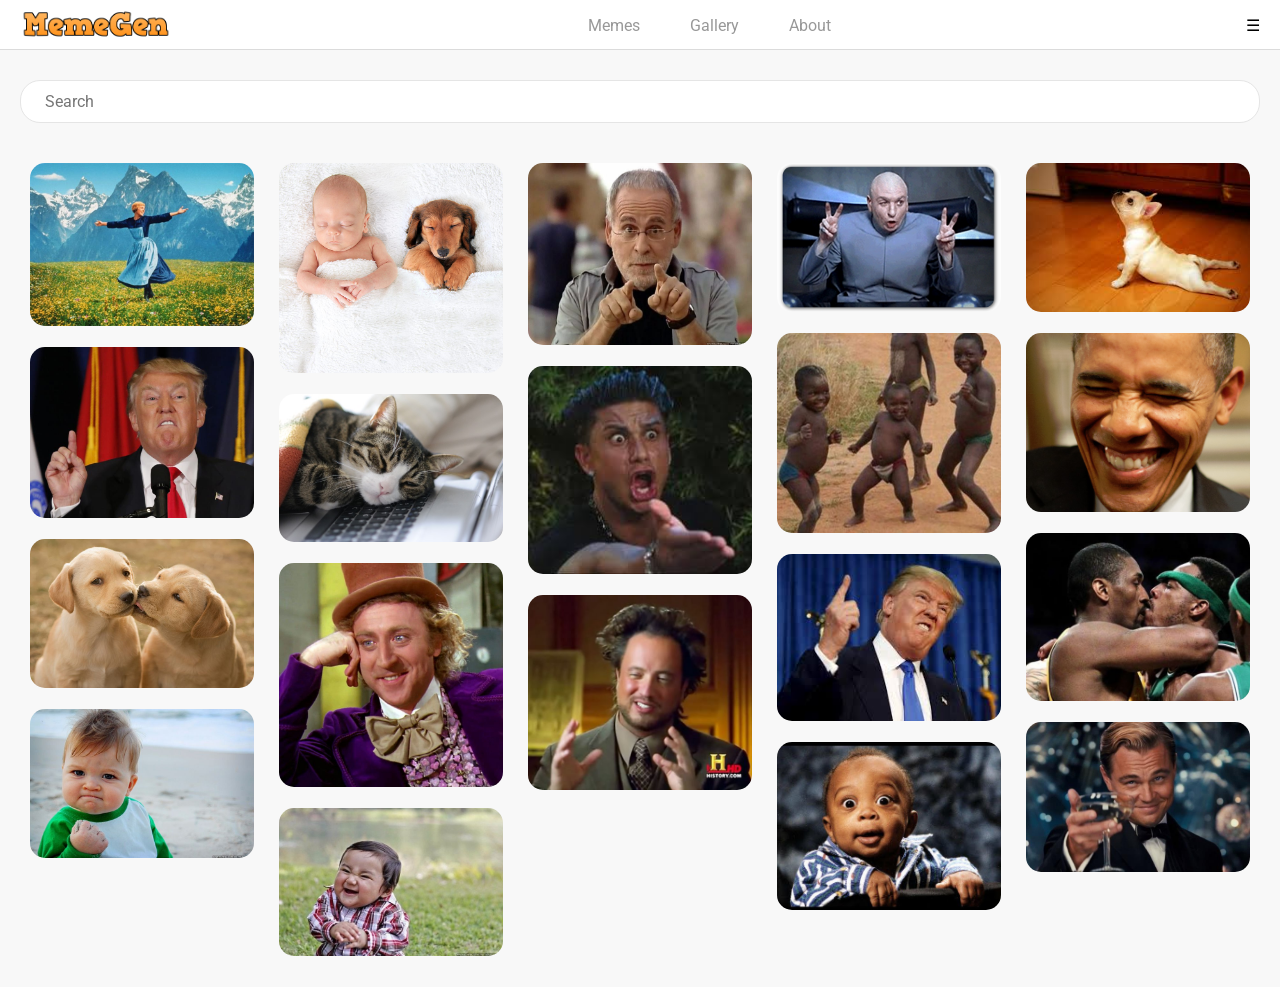
<file: index.html>
<!DOCTYPE html>
<html lang="en">

<head>
    <meta charset="UTF-8">
    <meta name="viewport" content="width=device-width, initial-scale=1.0">
    <link rel="stylesheet" href="css/main.css">
    <title>Ultimate Meme Generator</title>
</head>

<body class="main-layout" onload="onInit()">

    <header class="header main-layout full">

        <div class="header-layout grid space-between flow-column align-center">
            <div class="logo"><img src="img/logo/logo.png" alt=""></div>
            <nav class="main-nav ">
                <ul class="clean-list grid flow-column nav-list">
                    <li onclick="onSelectNav(this)"><a href="#">Memes</a></li>
                    <li onclick="onSelectNav(this)"><a href="#" onclick="onChangeToGallery()">Gallery</a></li>
                    <li onclick="onSelectNav(this)"><a href="#">About</a></li>
                </ul>
            </nav>
            <button onclick="onToggleMenue(this)" class="btn-toggle-menue pointer">&#9776</button>
        </div>
    </header>
    <main class="main-content main-layout full">
        <div class="gallery-container">
            <nav class="gallery-nav">
                <input value="" placeholder="Search" type="text" id="">
            </nav>
            <div class="img-container">
                <!-- <img src="img/gallery/1.jpg" onclick="onSelectImg(this)" alt=""> -->
            </div>
        </div>


        <section class=" main-layout editor-main-layout  full hide">
            <div class="canvas-area main-layout full">
                    <button class="to-gallery-btn hide" onclick="onChangeToGallery()">Back to gallery</button>
                    <div class="canvas-container">
                        <canvas width="400" height="400" onmousedown="onDown(event)">

                        </canvas>
                    </div>

            </div>
            <div class="editor-area main-layout full">
                <div class="editor-container">
                    <div class="edit-container-header grid space-between flow-column align-center">
                        <h2>Edit text lines</h2>

                        <ul class="line-edit grid flow-column space-around align-center clean-list  ">
                            <li> <button class="fa switch pointer" onclick="onSwitchLine()"></button></li>
                            <li><a href="#" class="fa download" onclick="downloadCanvas(this)" download="file-name"></a>
                            </li>
                            <li> <button class="fa add pointer" onclick="onAddLine()"></button> </li>
                            <li> <button class="fa delete pointer" onclick="onDeleteLine()"></button></li>
                        </ul>
                    </div>

                    <div class="text-editing-container">
                        <select class="font-family-editing" id="font-family" name="font-family"
                            onchange="onChangeFontFemily(this)">
                            <option value="roboto-regular" selected>roboto-regular</option>
                            <option value="roboto-light">roboto-light</option>
                            <option value="lato-regular">lato-regular</option>
                            <option value="eurofurence-regular">eurofurence-regular</option>
                        </select>
                        <ul class=" text-edit  clean-list">
                            <li> <button class="fa minus" onclick="onChangeFontSize('decrease')"></button></li>
                            <li><button class="fa plus" onclick="onChangeFontSize('increase')"></button></li>

                            <li><button class="fa alignL" onclick="onTextAlign('L')"></button></li>
                            <li><button class="fa alignC" onclick="onTextAlign('C')"></button></li>
                            <li><button class="fa alignR" onclick="onTextAlign('R')"></button></li>

                            <li><button class="fa arrowD" onclick="onLineUpDown('down')"></button></li>
                            <li><button class="fa arrowU" onclick="onLineUpDown('up')"></button></li>
                            <!-- <li> <input class="fa plate" value="#ffffff" type="color" id="txt-color" name="text-color"
                                    onchange="onChangeColor(this)" /></li> -->
                            <li><label for="customColorPicker" class="color-picker-label">
                                    <span class="fa plate color-preview"></span>
                                    <input value="#ffffff" type="color" id="customColorPicker"
                                        class="color-input txt-color" onchange="onChangeColor(this)">
                                </label>
                            </li>
                        </ul>
                    </div>
                    <input class="text-input" value="I sometimes eat Falafel" placeholder="Write somthing funny"
                        type="text" id="text-box" oninput="onChangeLineText(this)">

                    <div class="imoji-container">
                        <span class="imj pointer">🤮</span>
                        <span class="imj pointer">😥</span>
                        <span class="imj pointer">😈</span>
                        <span class="imj pointer">👻</span>
                        <span class="imj pointer">😱</span>
                        <span class="imj pointer">👽</span>
                        <span class="imj pointer">🤬</span>
                        <span class="imj pointer">🤠</span>
                        <span class="imj pointer">💩</span>
                        <span class="imj pointer"></span>
                        <span class="imj pointer">💩</span>
                        <span class="imj pointer">💩</span>
                    </div>
                    <button class="share-btn"> Share</button>


                </div>
            </div>


        </section>

    </main>

</body>
<script src="js/main.js"></script>
<script src="js/meme.service.js"></script>
<script src="js/meme.controller.js"></script>
<script src="js/gallery.controller.js"></script>


</html>
</file>
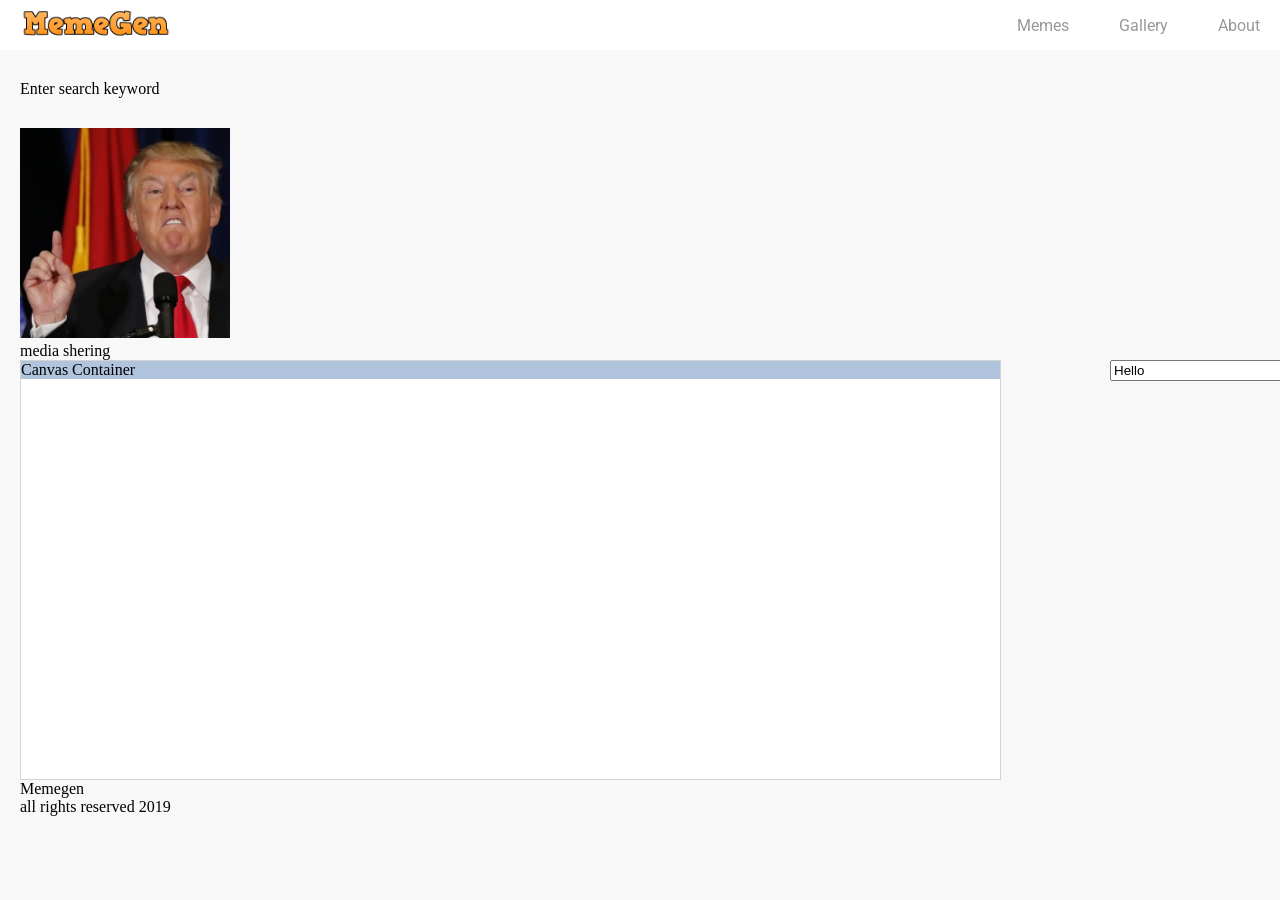
<file: SITE/index.html>
<!DOCTYPE html>
<html lang="en">

<head>
    <meta charset="UTF-8">
    <meta name="viewport" content="width=device-width, initial-scale=1.0">
    <link rel="stylesheet" href="css/main.css">
    <title>Ultimate Meme Generator</title>
</head>

<body class="main-layout" onload="onInit()">

    <header class="header main-layout full">
        <div class="header-layout grid space-between flow-column align-center">
            <div class="logo"><img src="/img/logo/logo.png" alt=""></div>
            <nav class="main-nav ">
                <ul class="clean-list grid flow-column">
                    <li><a href="#">Memes</a></li>
                    <li><a href="#">Gallery</a></li>
                    <li><a href="#">About</a></li>
                </ul>
            </nav>
        </div>
    </header>
    <main class="main-content">
        <div class="gallery-container">
            <nav class="gallery-nav">
                <div class="img-search">Enter search keyword</div>
            </nav>
            <div class="img-container">
                <img src="img/gallery/1.jpg" onclick="onSelectImg(this)" alt="">
            </div>
        </div>

        <div class="media">media shering</div>

        <section class="editor-main-layout">


            <div class="canvas-container">
                <p>Canvas Container</p>
                <canvas width="400" height="400">

                </canvas>
            </div>
            <div class="editor-container">
                <input value="Hello" type="text" oninput="onChangeLineText(this)">
            </div>

        </section>

    </main>


    <footer class="footer">
        <div class="logo">Memegen</div>
        <div class="small">all rights reserved 2019</div>

    </footer>

</body>
<!-- <script src="js/main.js"></script> -->
<script src="js/meme.controller.js"></script>
<script src="js/meme.service.js"></script>


</html>
</file>
<file: css/main.css>
/* Setup */
@import url(./setup/vars.css);
@import url(./setup/topography.css);

/* Basics */
@import url(./basics/base.css);
@import url(./basics/layout.css);
@import url(./basics/helpers.css);

/* Components */
@import url(./components/header.css);
@import url(./components/gallery.css);
@import url(./components/main-nav.css);
@import url(./components/editor.css);
/* @import url(./components/card.css);
@import url(./components/read-more-modal.css); */




/* MQ */
@import url(./setup/mq.css);
</file>
<file: SITE/css/main.css>
/* Setup */
@import url(./setup/vars.css);
@import url(./setup/topography.css);

/* Basics */
@import url(./basics/base.css);
@import url(./basics/layout.css);
@import url(./basics/helpers.css);



/* Components */
@import url(./components/header.css);
@import url(./components/gallery.css);
@import url(./components/main-nav.css);
@import url(./components/canvas.css);
/* @import url(./components/pagination.css);
@import url(./components/card.css);
@import url(./components/read-more-modal.css); */

/* MQ */
/* @import url(./setup/mq.css); */
</file>
